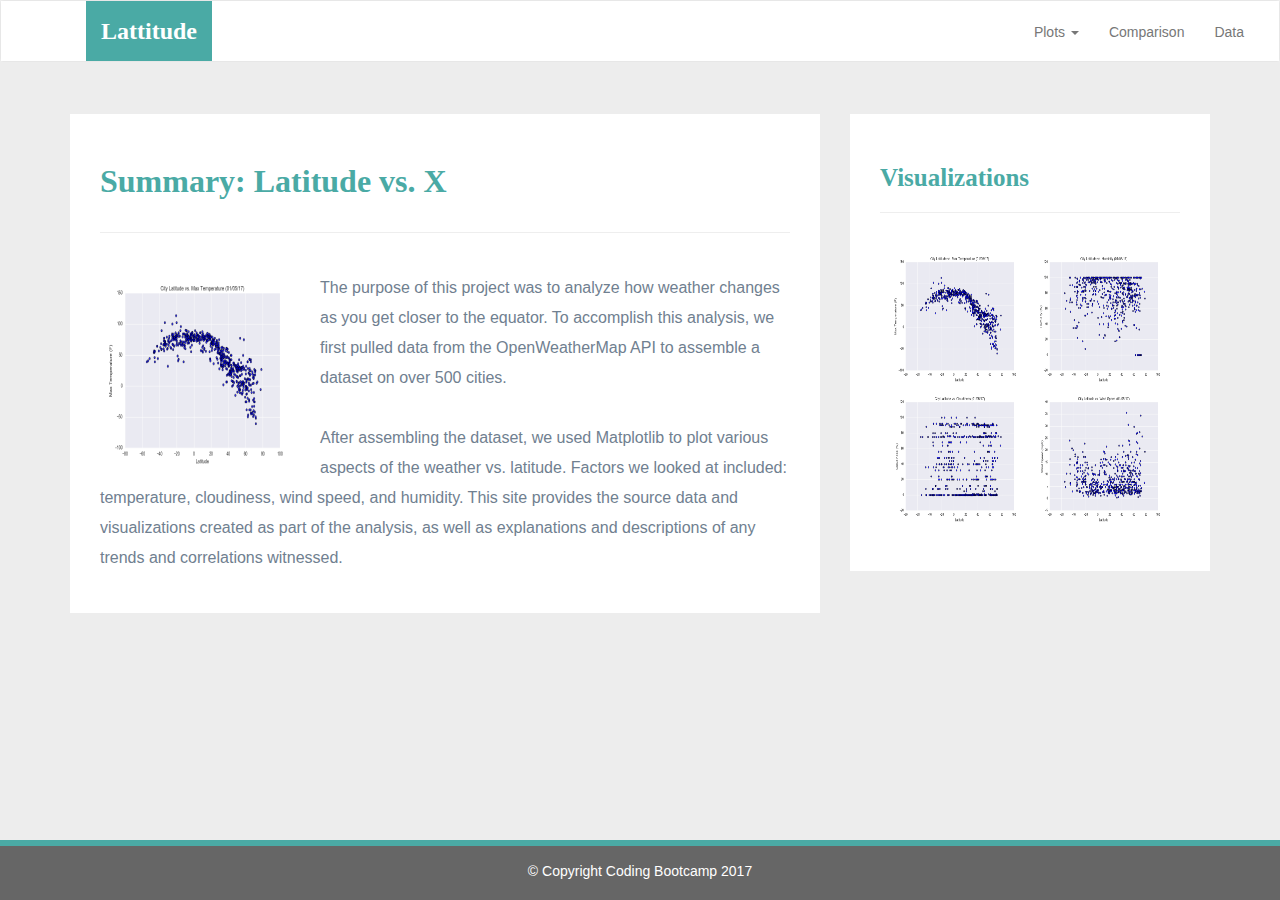
<file: 11-Web_part3/11-Web_part3/HW/Solutions/index.html>
<!DOCTYPE html>
<html lang="en-us">
  <head>

    <meta charset="UTF-8">
    <meta name="viewport" content="width=device-width, initial-scale=1.0">
    <meta http-equiv="X-UA-Compatible" content="ie=edge">

    <title>Bootstrap Visualization Dashboard</title>

    <!-- Boostrap Stylesheet -->
    <link rel="stylesheet" href="assets/css/bootstrap.min.css" media="screen">

    <!-- Our own CSS stylesheet -->
    <link rel="stylesheet" href="assets/css/styles.css" media="screen">

  </head>

  <body>
    <!-- Start of navbar -->
    <nav class="navbar navbar-default">
      <div class="container-fluid navbar-custom">

        <!-- Brand and toggle get grouped for better mobile display -->
        <div class="row">
          <div class="navbar-header">
            <button type="button" class="navbar-toggle collapsed" data-toggle="collapse" data-target="#bs-example-navbar-collapse-1" aria-expanded="false">
              <span class="sr-only">Toggle Navigation</span>
              <span class="icon-bar"></span>
              <span class="icon-bar"></span>
              <span class="icon-bar"></span>
            </button>
            <div class="col-xs-9 phone-nav">
              <a class="navbar-brand" href="#" id="logo">Lattitude</a>
            </div>
          </div>

          <!-- Collect the nav links, forms, and other content for toggling -->
          <div class="collapse navbar-collapse" id="bs-example-navbar-collapse-1">
            <ul class="nav navbar-nav navbar-right navbar-right-custom">
              <li class="dropdown">
                <a href="#" class="dropdown-toggle" data-toggle="dropdown" role="button" aria-haspopup="true" aria-expanded="false">Plots <span class="caret"></span></a>
                <ul class="dropdown-menu">
                 <li><a href="visualizations/temp.html">Max Temperature</a></li>
                  <li><a href="visualizations/humidity.html">Humidity</a></li>
                  <li><a href="visualizations/cloudiness.html">Cloudiness</a></li>
                  <li><a href="visualizations/wind.html">Wind Speed</a></li>
                </ul>
              </li>
              <li><a href="comparison.html">Comparison</a></li>
              <li><a href="data.html">Data</a></li>
            </ul>
          </div><!-- /.navbar-collapse -->
        </div>
      </div><!-- /.container-fluid -->
    </nav>
    <!-- End of navbar -->

    <!-- Start of container -->
    <div class="container">
      <section class="row">
        <div class="col-md-8">
          <article class="description-content">
            <h1 class="description-header">Summary: Latitude vs. X</h1>
            <hr class="description-hr"/>
            <img src="assets/images/Fig1.png" alt="" id="description-image"/>
            <p>The purpose of this project was to analyze how weather changes as you get closer to the equator. To accomplish this analysis, we first pulled data from the OpenWeatherMap API to assemble a dataset on over 500 cities.</p>
            <p>After assembling the dataset, we used Matplotlib to plot various aspects of the weather vs. latitude. Factors we looked at included: temperature, cloudiness, wind speed, and humidity. This site provides the source data and visualizations created as part of the analysis, as well as explanations and descriptions of any trends and correlations witnessed.</p>
          </article>
        </div>
        <div class="col-md-4">

          <!-- Start of Visualizations imageNav Area -->
          <section id="imageNav-area">
            <div class="imageNav-content">
              <h2 class="imageNav-header">Visualizations</h2>
              <hr />
              <div id="images">
                <a href="visualizations/temp.html"><img src="assets/images/Fig1.png" alt="Latitude vs. Max Temperature" class="imageNav-photo"></a>
                <a href="visualizations/humidity.html"><img src="assets/images/Fig2.png" alt="Latitude vs. Humidity" class="imageNav-photo"></a>
                <a href="visualizations/cloudiness.html"><img src="assets/images/Fig3.png" alt="Latitude vs. Cloudiness" class="imageNav-photo"></a>
                <a href="visualizations/wind.html"><img src="assets/images/Fig4.png" alt="Latitude vs. Wind Speed" class="imageNav-photo"></a>
              </div>
            </div>
          </section>
          <!-- End of the Visualizations imageNav Area -->

        </div>
      </section>
    </div>
    <!-- End of container -->

    <!-- Start of footer -->
    <footer class="footer navbar-fixed-bottom">
      <div class="two-toned-footer-color"></div>
      <p class="text-muted text-muted-footer text-center">
        &copy; Copyright Coding Bootcamp 2017
      </p>
    </footer>
    <!-- End of footer -->

    <!-- jQuery CDN -->
    <script type="text/javascript" src="https://code.jquery.com/jquery-2.1.4.min.js"></script>

    <!-- Bootstrap CDN -->
    <script src="https://maxcdn.bootstrapcdn.com/bootstrap/3.3.6/js/bootstrap.min.js"></script>
  </body>

</html>
</file>
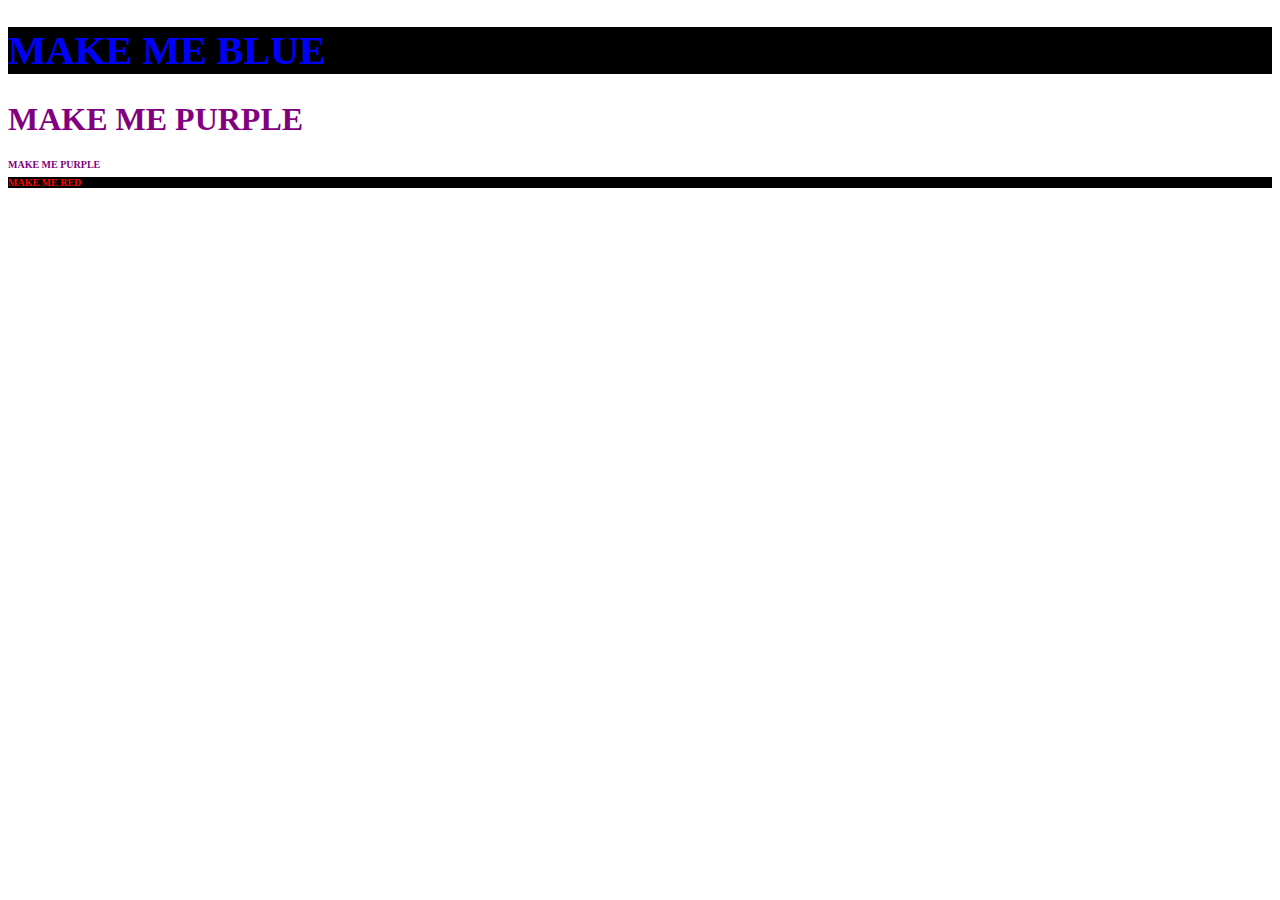
<file: 11-Web_part0/11-Web_part0/2/Activities/06-Stu_TargetedCSS/Solved/index.html>
<!DOCTYPE html>
<html lang="en-us">
<head>
  <meta charset="UTF-8">
	<title>Targeted CSS</title>
	<link rel="stylesheet" type="text/css" href="style.css">
</head>
<body>

<h1 id="big-font" class="back-black">MAKE ME BLUE</h1>

<h1 id="bold-font" class="purple">MAKE ME PURPLE</h1>
<h1 class="purple small-font">MAKE ME PURPLE</h1>

<h1 id="red" class="back-black small-font">MAKE ME RED</h1>

</body>
</html>
</file>
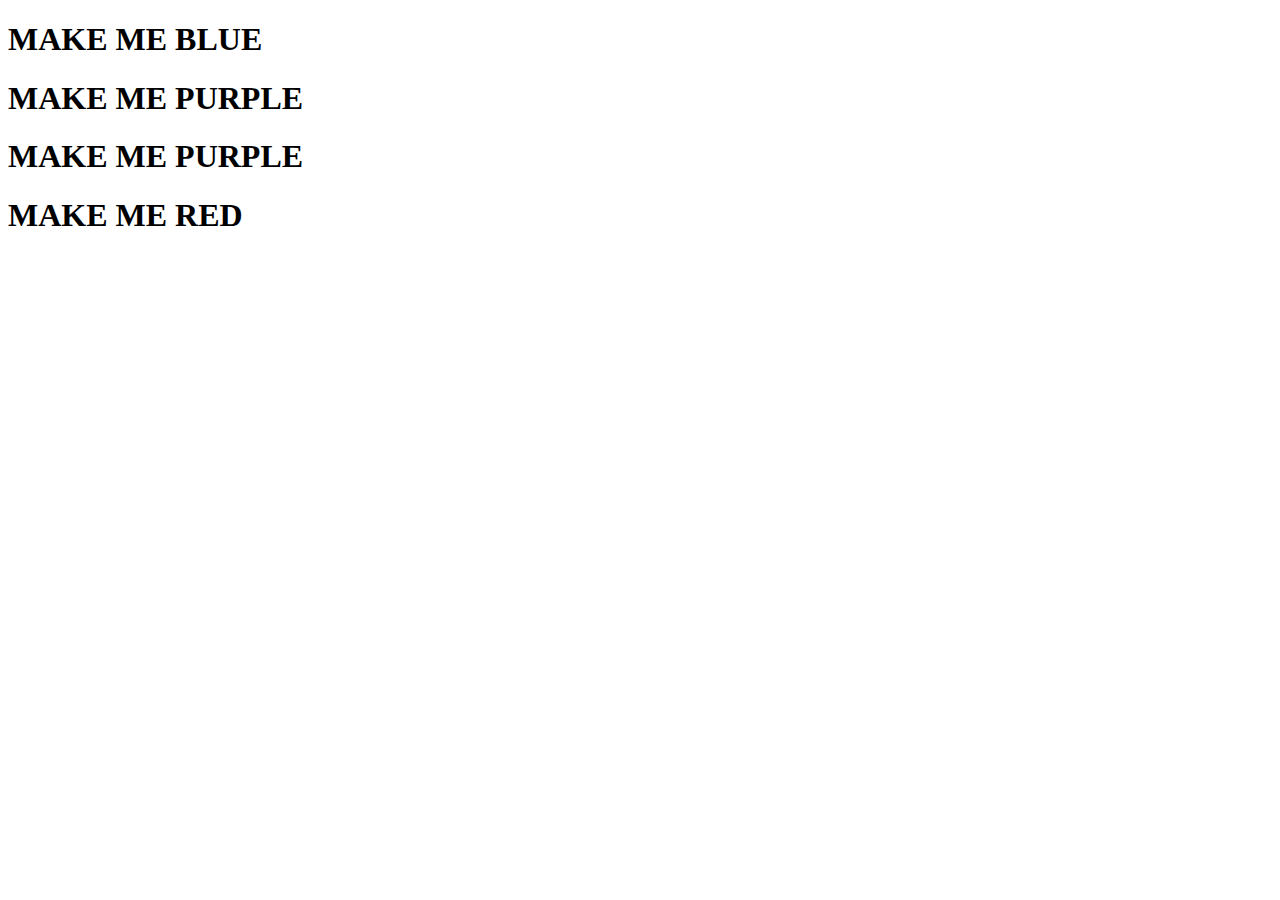
<file: 11-Web_part0/11-Web_part0/2/Activities/06-Stu_TargetedCSS/Unsolved/index.html>
<!DOCTYPE html>
<html lang="en-us">
<head>
  <meta charset="UTF-8">
  <title>Targeted CSS</title>
</head>
<body>

<h1>MAKE ME BLUE</h1>

<h1>MAKE ME PURPLE</h1>
<h1>MAKE ME PURPLE</h1>

<h1>MAKE ME RED</h1>

</body>
</html>
</file>
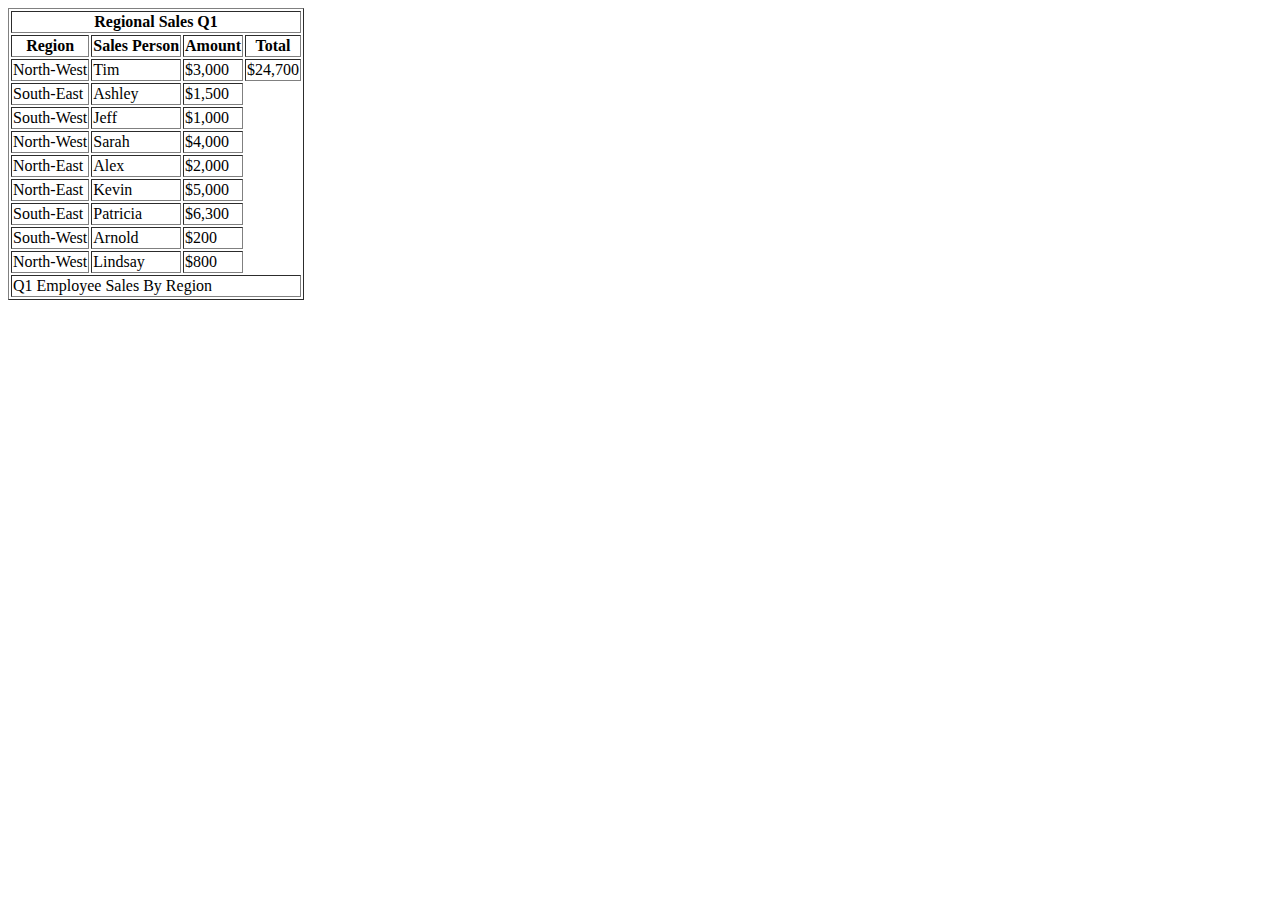
<file: 11-Web_part1/11-Web_part1/1/Activities/06-Stu_WorkingWithTables/Solved/index.html>
<!DOCTYPE html>
<html lang="en">

<head>
  <meta charset="UTF-8">
  <title>Regional Sales Q1</title>
</head>

<body>
  <table border="1">
    
    <thead>
      <tr>
        <th colspan="4">Regional Sales Q1</th>
      </tr>
      <tr>
        <th>Region</th>
        <th>Sales Person</th>
        <th>Amount</th>
        <th>Total</th>
      </tr>
    </thead>
    <tbody>
      <tr>
        <td>North-West</td>
        <td>Tim</td>
        <td>$3,000</td>
        <td>$24,700</td>
      </tr>
      <tr>
        <td>South-East</td>
        <td>Ashley</td>
        <td>$1,500</td>
      </tr>
      <tr>
        <td>South-West</td>
        <td>Jeff</td>
        <td>$1,000</td>
      </tr>
      <tr>
        <td>North-West</td>
        <td>Sarah</td>
        <td>$4,000</td>
      </tr>
      <tr>
        <td>North-East</td>
        <td>Alex</td>
        <td>$2,000</td>
      </tr>
      <tr>
        <td>North-East</td>
        <td>Kevin</td>
        <td>$5,000</td>
      </tr>
      <tr>
        <td>South-East</td>
        <td>Patricia</td>
        <td>$6,300</td>
      </tr>
      <tr>
        <td>South-West</td>
        <td>Arnold</td>
        <td>$200</td>
      </tr>
      <tr>
        <td>North-West</td>
        <td>Lindsay</td>
        <td>$800</td>
      </tr>
    </tbody>
    <tfoot>
      <tr>
        <td colspan="4">Q1 Employee Sales By Region</td>
      </tr>
    </tfoot>
  </table>
</body>

</html>
</file>
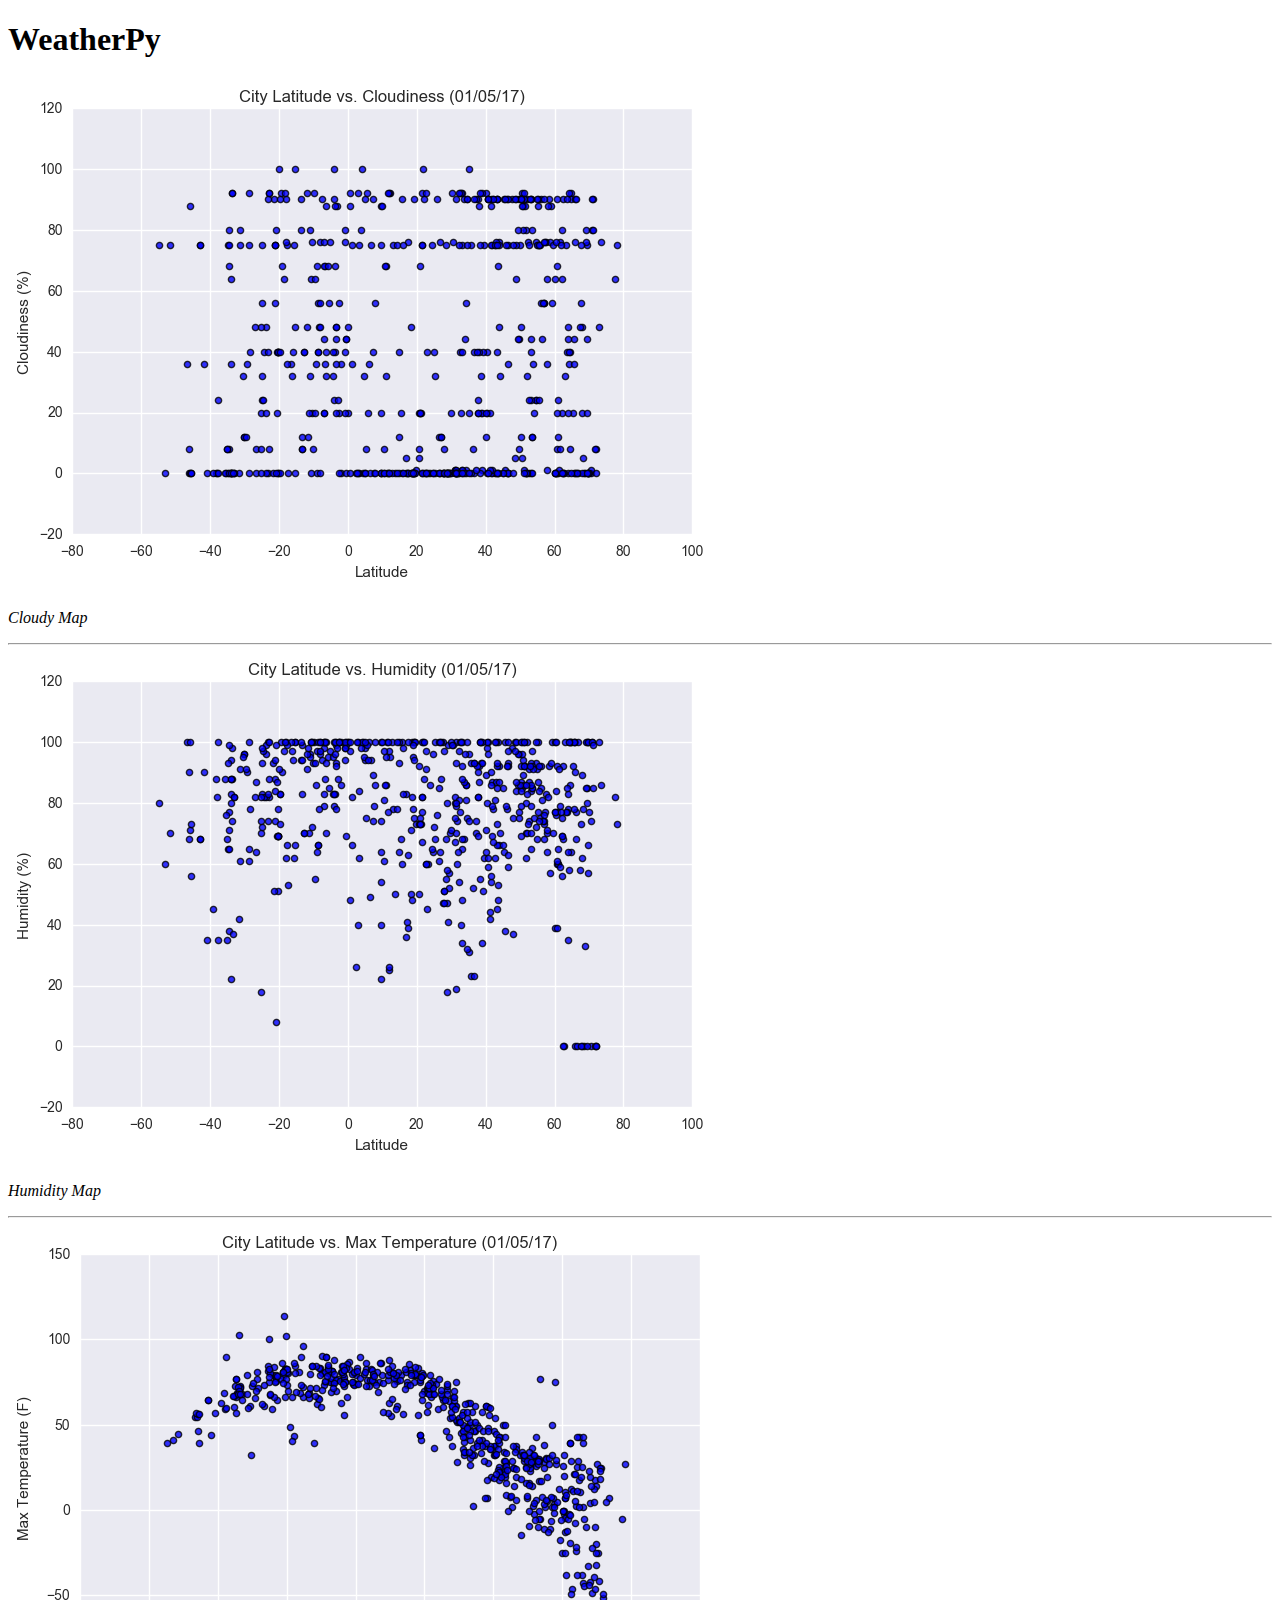
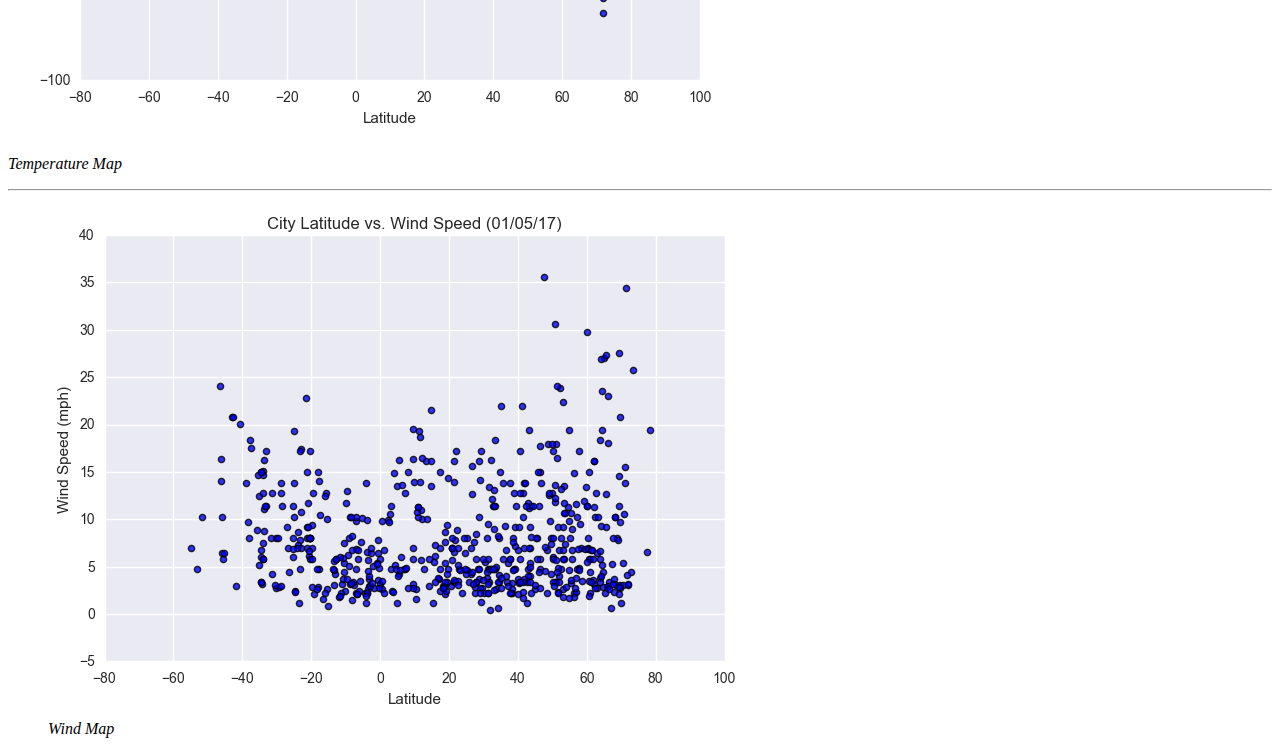
<file: 11-Web_part1/11-Web_part1/1/Activities/07-Stu_ImageAndLinks/Solved/index.html>
<!DOCTYPE html>
<html lang="en">

<head>
  <meta charset="UTF-8">
  <title>WeatherPy</title>
</head>

<body>
  <section>
    <h1>WeatherPy</h1>
    <article>
    <a target="_blank" href="assets/images/cloudymap.png">
      <img src="assets/images/cloudymap.png" alt="Cloudy Map">
    </a>
    <p><em>Cloudy Map</em></p>
    </article>
    <hr>
    <article>
    <a target="_blank" href="assets/images/humiditymap.png">
    <img src="assets/images/humiditymap.png" alt="Humidity Map">
    </a>
    <p><em>Humidity Map</em></p>
    </article>
    <hr>
    <article>
      <a href="assets/images/temperaturemap.png">
      <img target="_blank" src="assets/images/temperaturemap.png" alt="Tempurature Map">
      </a>
      <p><em>Temperature Map</em></p>
    </article>
    <hr>
    <!-- an example using figure/ficaption -->
    <figure>
      <a target="_blank" href="assets/images/windmap.png">
      <img src="assets/images/windmap.png" alt="Wind Map">
      </a>
      <figcaption><em>Wind Map</em></figcaption>
    </figure>
  </section>
</body>

</html>
</file>
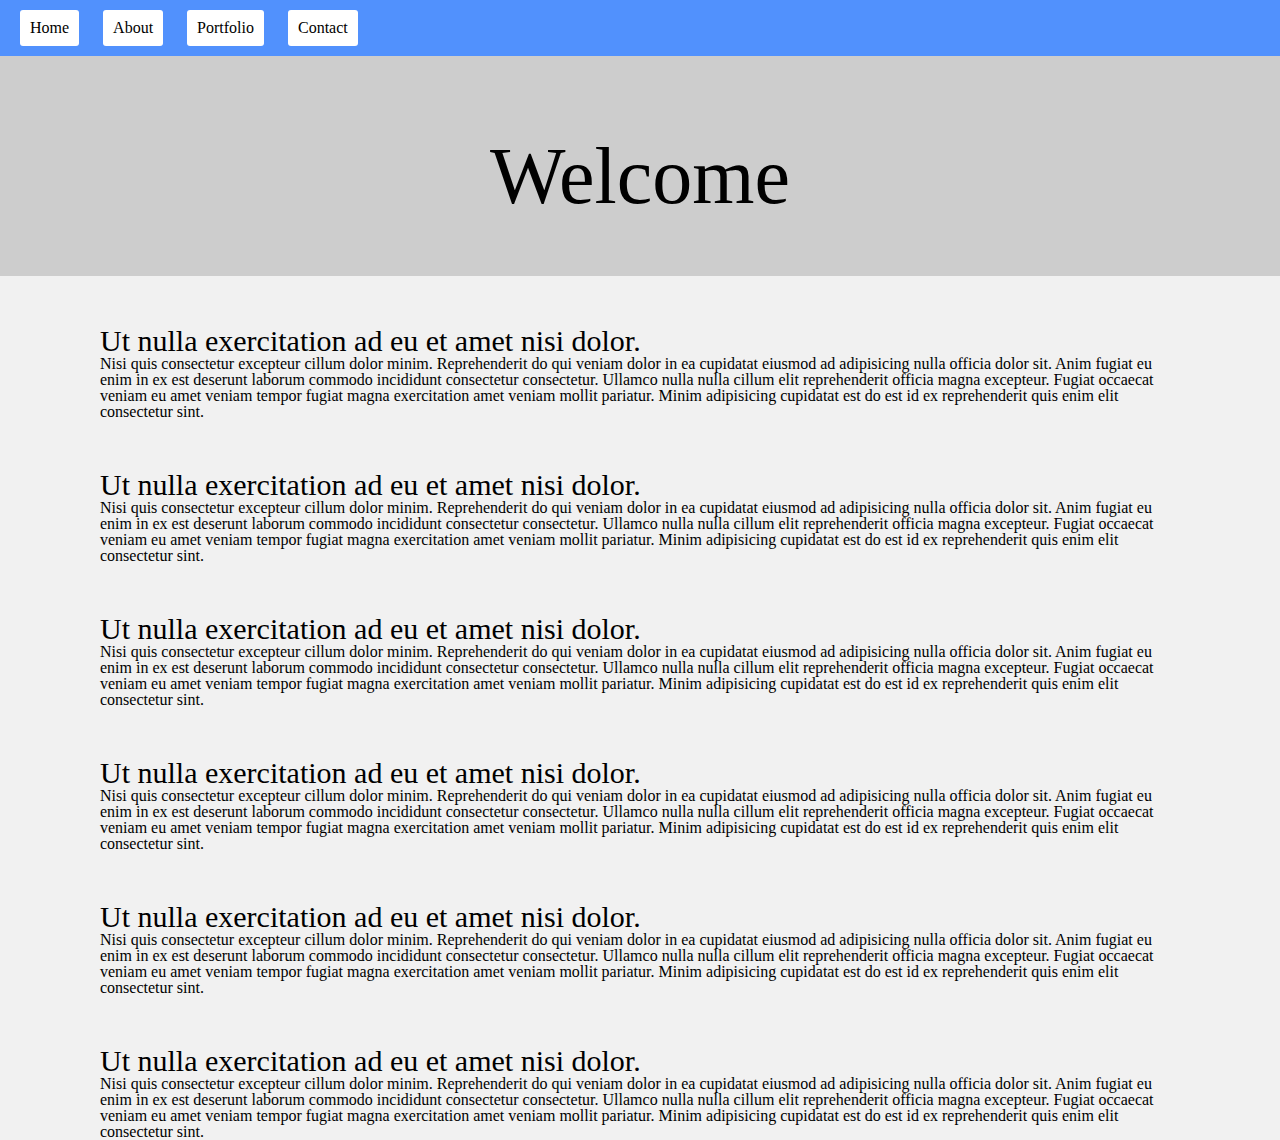
<file: 11-Web_part2/11-Web_part2/3/Activities/01-Stu_ReviewActivity/Solved/index.html>
<!DOCTYPE html>
<html lang="en">

<head>
  <meta charset="UTF-8">
  <title>CSS Review</title>
  <link rel="stylesheet" href="reset.css">
  <link rel="stylesheet" href="styles.css">
</head>

<body>

  <div class="container">
    <nav class="navbar">
      <ul>
        <li>
          <a href="#">Home</a>
        </li>
        <li>
          <a href="#">About</a>
        </li>
        <li>
          <a href="#">Portfolio</a>
        </li>
        <li>
          <a href="#">Contact</a>
        </li>
      </ul>
    </nav>
    <header class="header">
      <h1>Welcome</h1>
    </header>
    <main>
      <section class="posts">
        <article class="post">
          <h3>Ut nulla exercitation ad eu et amet nisi dolor.</h3>
          <p>Nisi quis consectetur excepteur cillum dolor minim. Reprehenderit do qui veniam dolor in ea cupidatat eiusmod ad adipisicing nulla officia dolor sit. Anim fugiat eu enim in ex est deserunt laborum commodo incididunt consectetur consectetur.
            Ullamco nulla nulla cillum elit reprehenderit officia magna excepteur. Fugiat occaecat veniam eu amet veniam tempor fugiat magna exercitation amet veniam mollit pariatur. Minim adipisicing cupidatat est do est id ex reprehenderit quis enim
            elit consectetur sint.
          </p>
        </article>
        <article class="post">
          <h3>Ut nulla exercitation ad eu et amet nisi dolor.</h3>
          <p>Nisi quis consectetur excepteur cillum dolor minim. Reprehenderit do qui veniam dolor in ea cupidatat eiusmod ad adipisicing nulla officia dolor sit. Anim fugiat eu enim in ex est deserunt laborum commodo incididunt consectetur consectetur.
            Ullamco nulla nulla cillum elit reprehenderit officia magna excepteur. Fugiat occaecat veniam eu amet veniam tempor fugiat magna exercitation amet veniam mollit pariatur. Minim adipisicing cupidatat est do est id ex reprehenderit quis enim
            elit consectetur sint.
          </p>
        </article>
        <article class="post">
          <h3>Ut nulla exercitation ad eu et amet nisi dolor.</h3>
          <p>Nisi quis consectetur excepteur cillum dolor minim. Reprehenderit do qui veniam dolor in ea cupidatat eiusmod ad adipisicing nulla officia dolor sit. Anim fugiat eu enim in ex est deserunt laborum commodo incididunt consectetur consectetur.
            Ullamco nulla nulla cillum elit reprehenderit officia magna excepteur. Fugiat occaecat veniam eu amet veniam tempor fugiat magna exercitation amet veniam mollit pariatur. Minim adipisicing cupidatat est do est id ex reprehenderit quis enim
            elit consectetur sint.
          </p>
        </article>
        <article class="post">
          <h3>Ut nulla exercitation ad eu et amet nisi dolor.</h3>
          <p>Nisi quis consectetur excepteur cillum dolor minim. Reprehenderit do qui veniam dolor in ea cupidatat eiusmod ad adipisicing nulla officia dolor sit. Anim fugiat eu enim in ex est deserunt laborum commodo incididunt consectetur consectetur.
            Ullamco nulla nulla cillum elit reprehenderit officia magna excepteur. Fugiat occaecat veniam eu amet veniam tempor fugiat magna exercitation amet veniam mollit pariatur. Minim adipisicing cupidatat est do est id ex reprehenderit quis enim
            elit consectetur sint.
          </p>
        </article>
        <article class="post">
          <h3>Ut nulla exercitation ad eu et amet nisi dolor.</h3>
          <p>Nisi quis consectetur excepteur cillum dolor minim. Reprehenderit do qui veniam dolor in ea cupidatat eiusmod ad adipisicing nulla officia dolor sit. Anim fugiat eu enim in ex est deserunt laborum commodo incididunt consectetur consectetur.
            Ullamco nulla nulla cillum elit reprehenderit officia magna excepteur. Fugiat occaecat veniam eu amet veniam tempor fugiat magna exercitation amet veniam mollit pariatur. Minim adipisicing cupidatat est do est id ex reprehenderit quis enim
            elit consectetur sint.
          </p>
        </article>
        <article class="post">
          <h3>Ut nulla exercitation ad eu et amet nisi dolor.</h3>
          <p>Nisi quis consectetur excepteur cillum dolor minim. Reprehenderit do qui veniam dolor in ea cupidatat eiusmod ad adipisicing nulla officia dolor sit. Anim fugiat eu enim in ex est deserunt laborum commodo incididunt consectetur consectetur.
            Ullamco nulla nulla cillum elit reprehenderit officia magna excepteur. Fugiat occaecat veniam eu amet veniam tempor fugiat magna exercitation amet veniam mollit pariatur. Minim adipisicing cupidatat est do est id ex reprehenderit quis enim
            elit consectetur sint.
          </p>
        </article>
      </section>
    </main>
    
  </div>
  
</body>

</html>
</file>
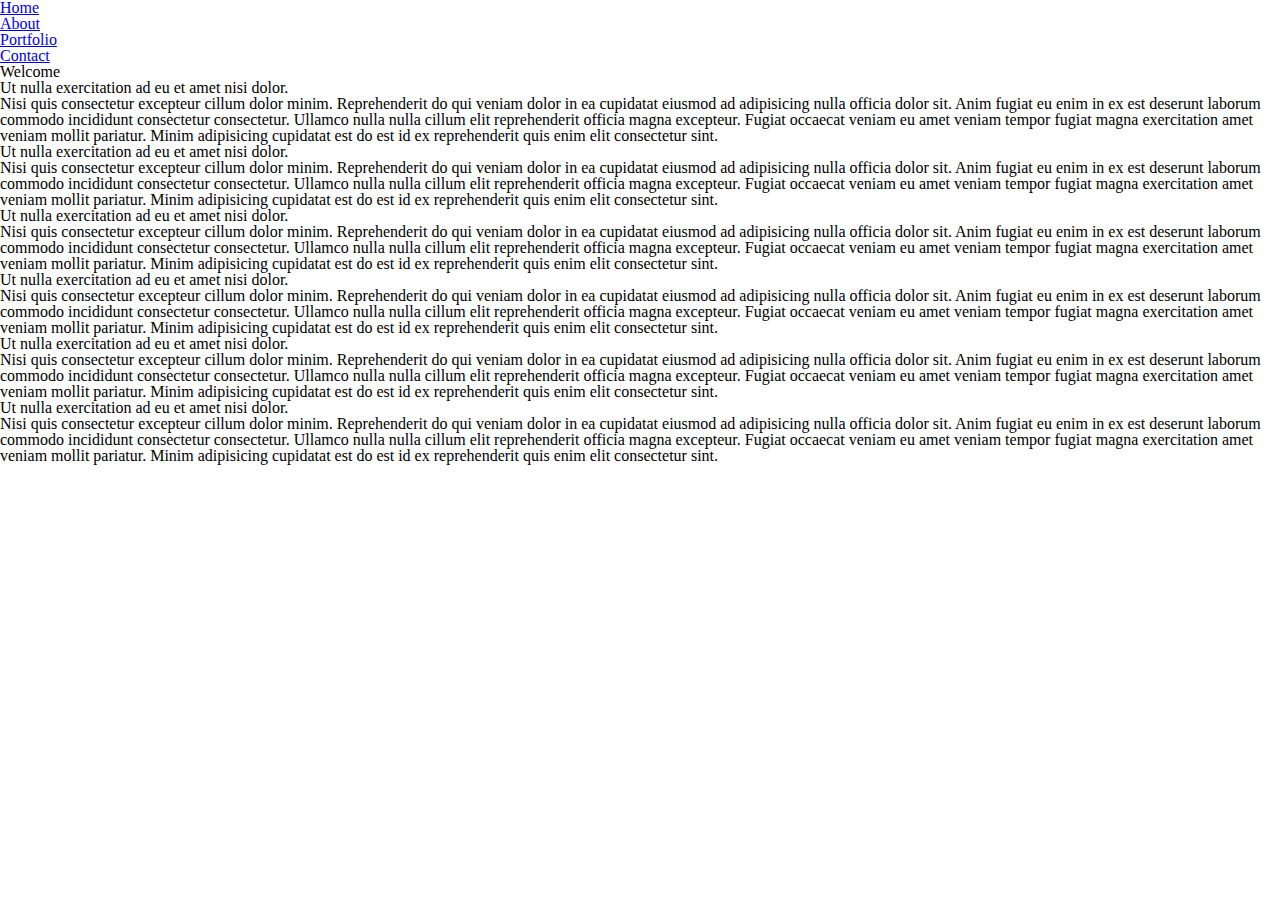
<file: 11-Web_part2/11-Web_part2/3/Activities/01-Stu_ReviewActivity/Unsolved/index.html>
<!DOCTYPE html>
<html lang="en">

<head>
  <meta charset="UTF-8">
  <title>CSS Review</title>
  <link rel="stylesheet" href="reset.css">
  <link rel="stylesheet" href="styles.css">
</head>

<body>

  <div class="container">
    <nav class="navbar">
      <ul>
        <li>
          <a href="#">Home</a>
        </li>
        <li>
          <a href="#">About</a>
        </li>
        <li>
          <a href="#">Portfolio</a>
        </li>
        <li>
          <a href="#">Contact</a>
        </li>
      </ul>
    </nav>
    <header class="header">
      <h1>Welcome</h1>
    </header>
    <main>
      <section class="posts">
        <article class="post">
          <h3>Ut nulla exercitation ad eu et amet nisi dolor.</h3>
          <p>Nisi quis consectetur excepteur cillum dolor minim. Reprehenderit do qui veniam dolor in ea cupidatat eiusmod ad adipisicing nulla officia dolor sit. Anim fugiat eu enim in ex est deserunt laborum commodo incididunt consectetur consectetur.
            Ullamco nulla nulla cillum elit reprehenderit officia magna excepteur. Fugiat occaecat veniam eu amet veniam tempor fugiat magna exercitation amet veniam mollit pariatur. Minim adipisicing cupidatat est do est id ex reprehenderit quis enim
            elit consectetur sint.
          </p>
        </article>
        <article class="post">
          <h3>Ut nulla exercitation ad eu et amet nisi dolor.</h3>
          <p>Nisi quis consectetur excepteur cillum dolor minim. Reprehenderit do qui veniam dolor in ea cupidatat eiusmod ad adipisicing nulla officia dolor sit. Anim fugiat eu enim in ex est deserunt laborum commodo incididunt consectetur consectetur.
            Ullamco nulla nulla cillum elit reprehenderit officia magna excepteur. Fugiat occaecat veniam eu amet veniam tempor fugiat magna exercitation amet veniam mollit pariatur. Minim adipisicing cupidatat est do est id ex reprehenderit quis enim
            elit consectetur sint.
          </p>
        </article>
        <article class="post">
          <h3>Ut nulla exercitation ad eu et amet nisi dolor.</h3>
          <p>Nisi quis consectetur excepteur cillum dolor minim. Reprehenderit do qui veniam dolor in ea cupidatat eiusmod ad adipisicing nulla officia dolor sit. Anim fugiat eu enim in ex est deserunt laborum commodo incididunt consectetur consectetur.
            Ullamco nulla nulla cillum elit reprehenderit officia magna excepteur. Fugiat occaecat veniam eu amet veniam tempor fugiat magna exercitation amet veniam mollit pariatur. Minim adipisicing cupidatat est do est id ex reprehenderit quis enim
            elit consectetur sint.
          </p>
        </article>
        <article class="post">
          <h3>Ut nulla exercitation ad eu et amet nisi dolor.</h3>
          <p>Nisi quis consectetur excepteur cillum dolor minim. Reprehenderit do qui veniam dolor in ea cupidatat eiusmod ad adipisicing nulla officia dolor sit. Anim fugiat eu enim in ex est deserunt laborum commodo incididunt consectetur consectetur.
            Ullamco nulla nulla cillum elit reprehenderit officia magna excepteur. Fugiat occaecat veniam eu amet veniam tempor fugiat magna exercitation amet veniam mollit pariatur. Minim adipisicing cupidatat est do est id ex reprehenderit quis enim
            elit consectetur sint.
          </p>
        </article>
        <article class="post">
          <h3>Ut nulla exercitation ad eu et amet nisi dolor.</h3>
          <p>Nisi quis consectetur excepteur cillum dolor minim. Reprehenderit do qui veniam dolor in ea cupidatat eiusmod ad adipisicing nulla officia dolor sit. Anim fugiat eu enim in ex est deserunt laborum commodo incididunt consectetur consectetur.
            Ullamco nulla nulla cillum elit reprehenderit officia magna excepteur. Fugiat occaecat veniam eu amet veniam tempor fugiat magna exercitation amet veniam mollit pariatur. Minim adipisicing cupidatat est do est id ex reprehenderit quis enim
            elit consectetur sint.
          </p>
        </article>
        <article class="post">
          <h3>Ut nulla exercitation ad eu et amet nisi dolor.</h3>
          <p>Nisi quis consectetur excepteur cillum dolor minim. Reprehenderit do qui veniam dolor in ea cupidatat eiusmod ad adipisicing nulla officia dolor sit. Anim fugiat eu enim in ex est deserunt laborum commodo incididunt consectetur consectetur.
            Ullamco nulla nulla cillum elit reprehenderit officia magna excepteur. Fugiat occaecat veniam eu amet veniam tempor fugiat magna exercitation amet veniam mollit pariatur. Minim adipisicing cupidatat est do est id ex reprehenderit quis enim
            elit consectetur sint.
          </p>
        </article>
      </section>
    </main>
  </div>
  
</body>

</html>
</file>
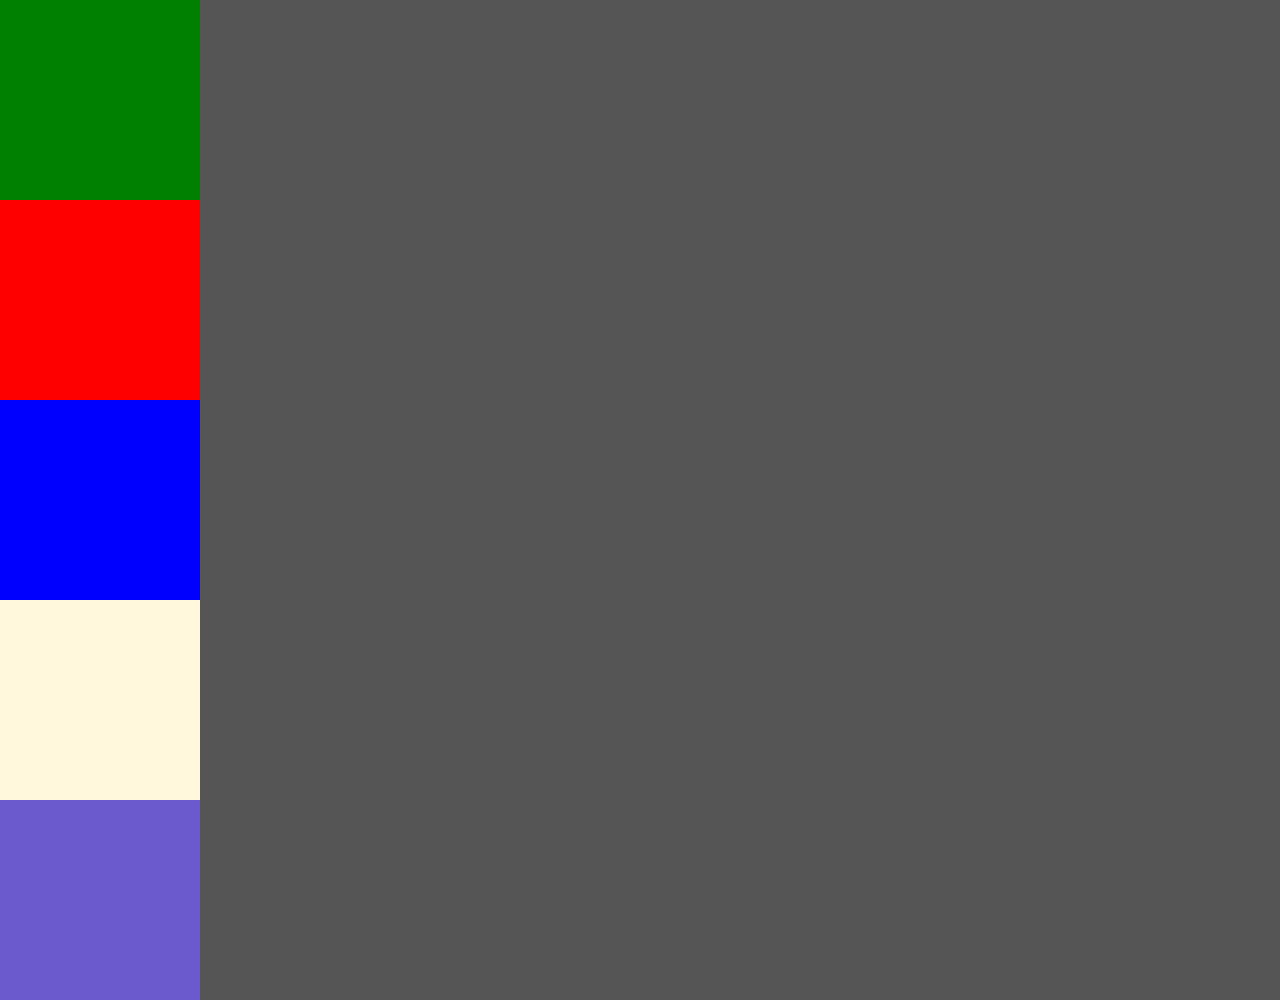
<file: 11-Web_part2/11-Web_part2/3/Activities/03-Ins_MediaQueries/Solved/index.html>
<!DOCTYPE html>
<html lang="en">
<head>
  <meta charset="UTF-8">
  <title>Media Query Example</title>
  <link rel="stylesheet" href="reset.css">
  <link rel="stylesheet" href="styles.css">
</head>
<body>

<!--Giving each div a different class in order to apply styles to them-->
  <div class="box box-1"></div>
  <div class="box box-2"></div>
  <div class="box box-3"></div>
  <div class="box box-4"></div>
  <div class="box box-5"></div>

</body>
</html>
</file>
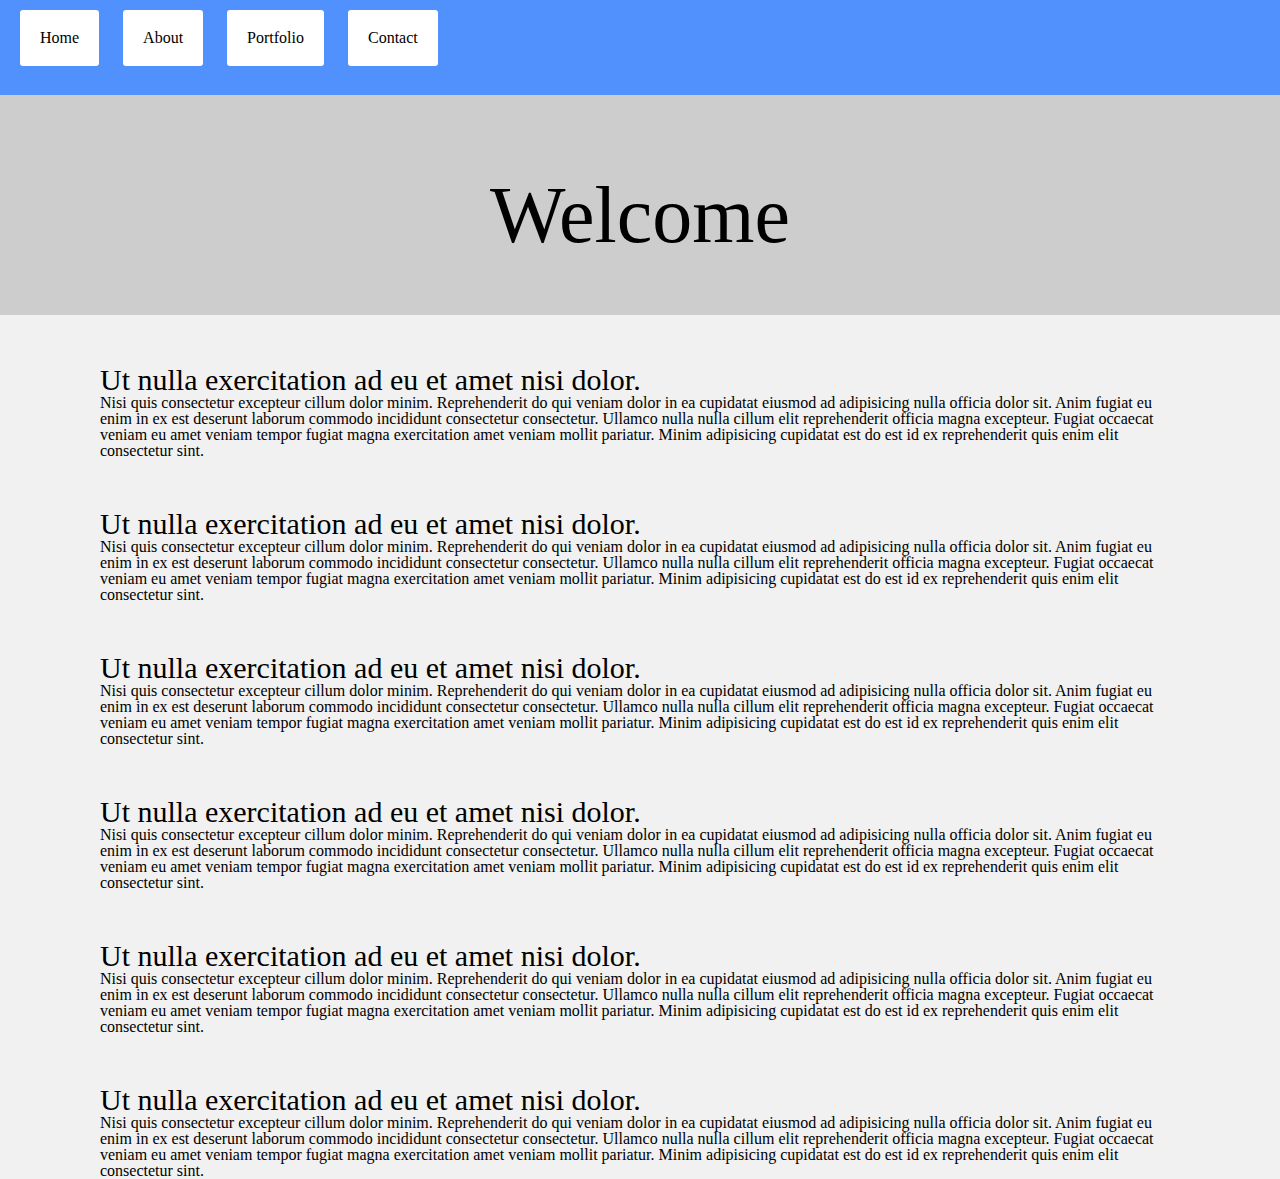
<file: 11-Web_part2/11-Web_part2/3/Activities/04-Stu_MediaQueries/Solved/index.html>
<!DOCTYPE html>
<html lang="en">

<head>
  <meta charset="UTF-8">
  <title>CSS Review</title>
  <link rel="stylesheet" href="reset.css">
  <link rel="stylesheet" href="styles.css">
</head>

<body>

  <div class="container">
    <nav class="navbar">
      <ul>
        <li>
          <a href="#">Home</a>
        </li>
        <li>
          <a href="#">About</a>
        </li>
        <li>
          <a href="#">Portfolio</a>
        </li>
        <li>
          <a href="#">Contact</a>
        </li>
      </ul>
      <select id="nav-select">
        <option value="home">Home</option>
        <option value="about">About</option>
        <option value="portfolio">Portfolio</option>
        <option value="contact">Contact</option>
      </select>
      <div class="clearfix"></div>
    </nav>
    <header class="header">
      <h1>Welcome</h1>
    </header>
    <main>
      <section class="posts">
        <article class="post">
          <h3>Ut nulla exercitation ad eu et amet nisi dolor.</h3>
          <p>Nisi quis consectetur excepteur cillum dolor minim. Reprehenderit do qui veniam dolor in ea cupidatat eiusmod ad adipisicing nulla officia dolor sit. Anim fugiat eu enim in ex est deserunt laborum commodo incididunt consectetur consectetur.
            Ullamco nulla nulla cillum elit reprehenderit officia magna excepteur. Fugiat occaecat veniam eu amet veniam tempor fugiat magna exercitation amet veniam mollit pariatur. Minim adipisicing cupidatat est do est id ex reprehenderit quis enim
            elit consectetur sint.
          </p>
        </article>
        <article class="post">
          <h3>Ut nulla exercitation ad eu et amet nisi dolor.</h3>
          <p>Nisi quis consectetur excepteur cillum dolor minim. Reprehenderit do qui veniam dolor in ea cupidatat eiusmod ad adipisicing nulla officia dolor sit. Anim fugiat eu enim in ex est deserunt laborum commodo incididunt consectetur consectetur.
            Ullamco nulla nulla cillum elit reprehenderit officia magna excepteur. Fugiat occaecat veniam eu amet veniam tempor fugiat magna exercitation amet veniam mollit pariatur. Minim adipisicing cupidatat est do est id ex reprehenderit quis enim
            elit consectetur sint.
          </p>
        </article>
        <article class="post">
          <h3>Ut nulla exercitation ad eu et amet nisi dolor.</h3>
          <p>Nisi quis consectetur excepteur cillum dolor minim. Reprehenderit do qui veniam dolor in ea cupidatat eiusmod ad adipisicing nulla officia dolor sit. Anim fugiat eu enim in ex est deserunt laborum commodo incididunt consectetur consectetur.
            Ullamco nulla nulla cillum elit reprehenderit officia magna excepteur. Fugiat occaecat veniam eu amet veniam tempor fugiat magna exercitation amet veniam mollit pariatur. Minim adipisicing cupidatat est do est id ex reprehenderit quis enim
            elit consectetur sint.
          </p>
        </article>
        <article class="post">
          <h3>Ut nulla exercitation ad eu et amet nisi dolor.</h3>
          <p>Nisi quis consectetur excepteur cillum dolor minim. Reprehenderit do qui veniam dolor in ea cupidatat eiusmod ad adipisicing nulla officia dolor sit. Anim fugiat eu enim in ex est deserunt laborum commodo incididunt consectetur consectetur.
            Ullamco nulla nulla cillum elit reprehenderit officia magna excepteur. Fugiat occaecat veniam eu amet veniam tempor fugiat magna exercitation amet veniam mollit pariatur. Minim adipisicing cupidatat est do est id ex reprehenderit quis enim
            elit consectetur sint.
          </p>
        </article>
        <article class="post">
          <h3>Ut nulla exercitation ad eu et amet nisi dolor.</h3>
          <p>Nisi quis consectetur excepteur cillum dolor minim. Reprehenderit do qui veniam dolor in ea cupidatat eiusmod ad adipisicing nulla officia dolor sit. Anim fugiat eu enim in ex est deserunt laborum commodo incididunt consectetur consectetur.
            Ullamco nulla nulla cillum elit reprehenderit officia magna excepteur. Fugiat occaecat veniam eu amet veniam tempor fugiat magna exercitation amet veniam mollit pariatur. Minim adipisicing cupidatat est do est id ex reprehenderit quis enim
            elit consectetur sint.
          </p>
        </article>
        <article class="post">
          <h3>Ut nulla exercitation ad eu et amet nisi dolor.</h3>
          <p>Nisi quis consectetur excepteur cillum dolor minim. Reprehenderit do qui veniam dolor in ea cupidatat eiusmod ad adipisicing nulla officia dolor sit. Anim fugiat eu enim in ex est deserunt laborum commodo incididunt consectetur consectetur.
            Ullamco nulla nulla cillum elit reprehenderit officia magna excepteur. Fugiat occaecat veniam eu amet veniam tempor fugiat magna exercitation amet veniam mollit pariatur. Minim adipisicing cupidatat est do est id ex reprehenderit quis enim
            elit consectetur sint.
          </p>
        </article>
      </section>
    </main>
  </div>

</body>

</html>
</file>
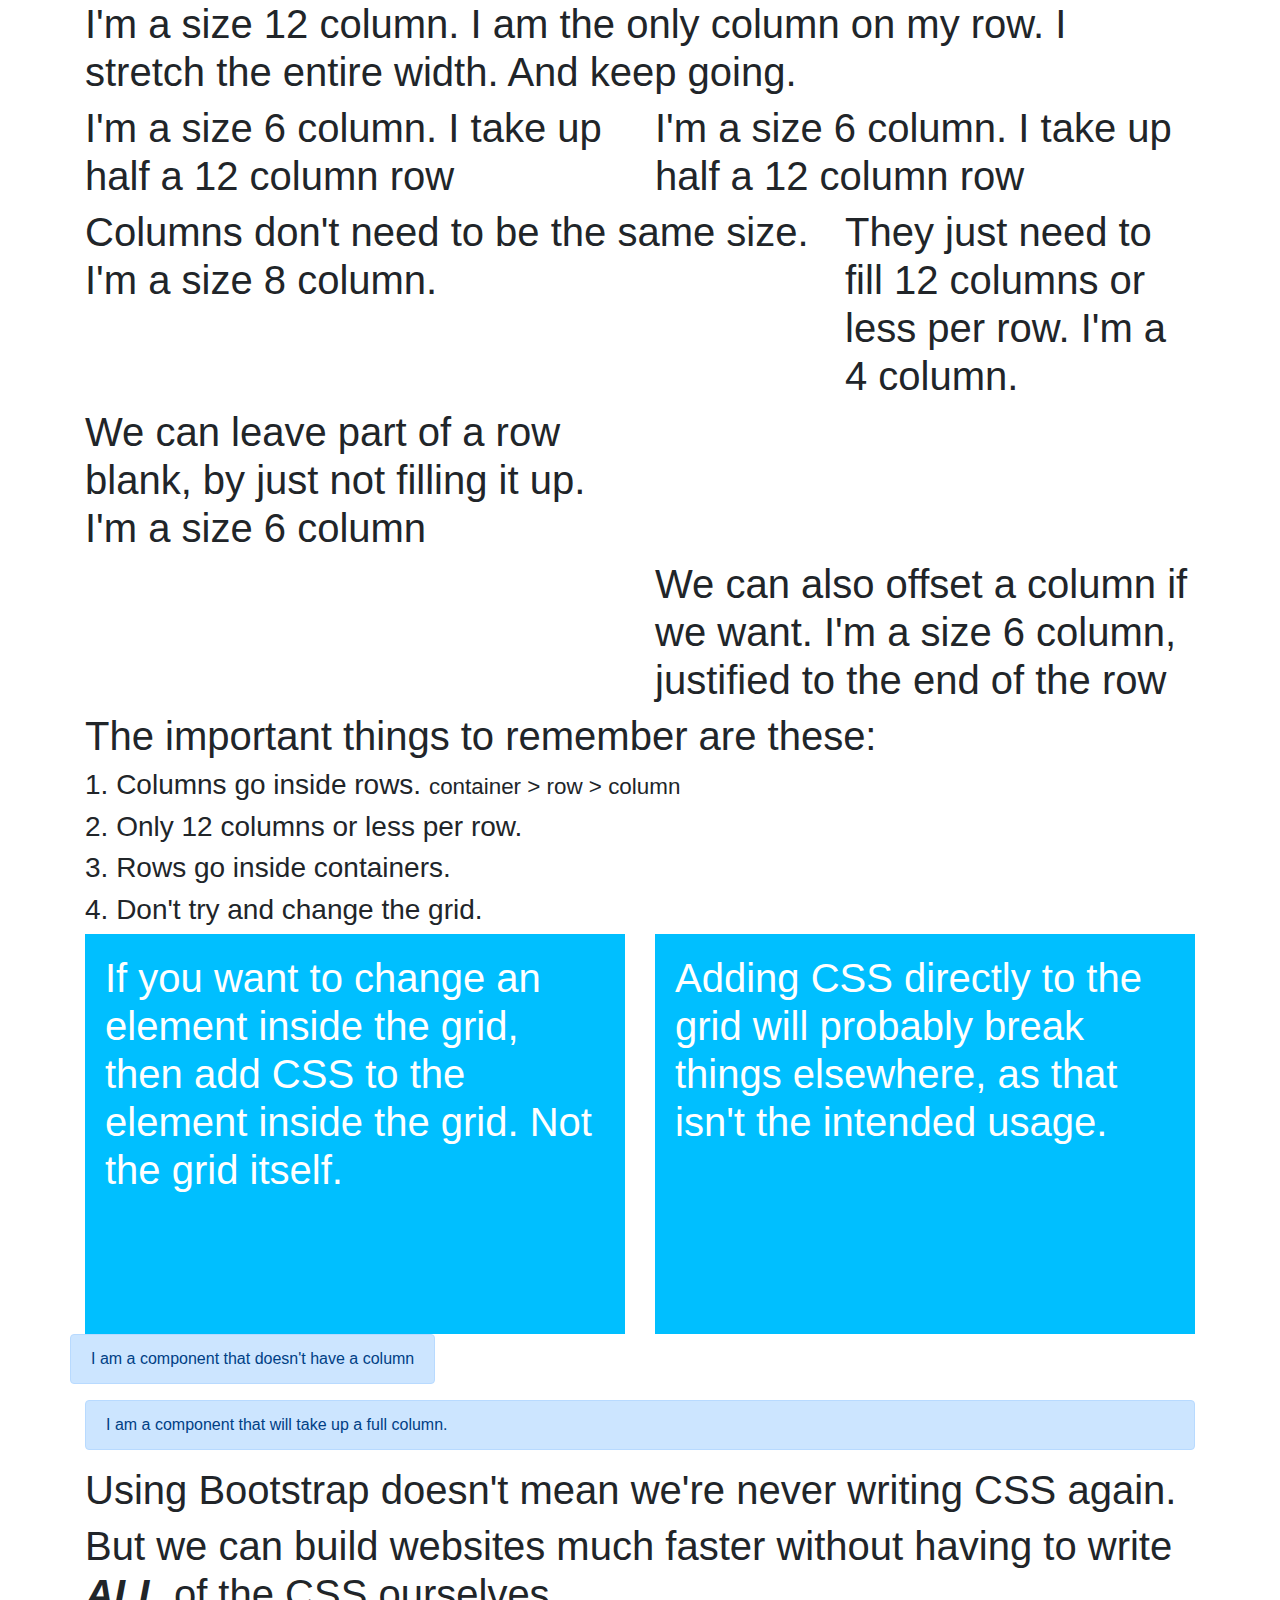
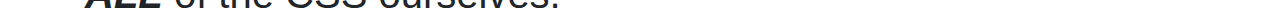
<file: 11-Web_part2/11-Web_part2/3/Activities/05-Ins_BootstrapDemo/Solved/index.html>
<!DOCTYPE html>
<html lang="en-us">

<head>

  <meta charset="UTF-8">
  <title>Bootstrap Demo</title>

  <!-- Bring in our bootstrap stylesheet -->
  <link rel="stylesheet" href="https://stackpath.bootstrapcdn.com/bootstrap/4.3.1/css/bootstrap.min.css" integrity="sha384-ggOyR0iXCbMQv3Xipma34MD+dH/1fQ784/j6cY/iJTQUOhcWr7x9JvoRxT2MZw1T" crossorigin="anonymous">  <link rel="stylesheet" href="style.css">

  <link rel="stylesheet" href="style.css">
</head>

<body>

  <!-- Our rows function in containers (grid created). -->
  <div class="container">

    <!-- Our columns function in rows. -->
    <div class="row">

      <!-- Columns have 12 areas of width to work with. -->

      <!-- One third of screen (4/12) -->
      <div class="col-md-4">
        <!-- This is column 1 of 3 -->
      </div>

      <!-- One third of screen (4/12) -->
      <div class="col-md-4">
        <!-- This is column 2 of 3 -->
      </div>

      <!-- One third of screen (4/12) -->
      <div class="col-md-4">

        <!-- This is column 3 of 3 -->
      </div>

      <!-- Columns float left, so all adjacent rows will appear next to each other (as long as not all space gets taken up) -->
    </div>

  </div>


  <!-- Creates the Overall Grid -->
  <div class="container">

    <!-- First Row -->
    <div class="row">

      <!-- First (and only column) -->
      <div class="col-md-12">
        <h1>I'm a size 12 column. I am the only column on my row. I stretch the entire width. And keep going.</h1>
      </div>
    </div>

    <!-- Second Row -->
    <div class="row">

      <!-- First of two columns -->
      <div class="col-md-6">
        <h1>I'm a size 6 column. I take up half a 12 column row</h1>
      </div>

      <!-- Second of two columns -->
      <div class="col-md-6">
        <h1>I'm a size 6 column. I take up half a 12 column row</h1>
      </div>
    </div>

    <!--Third Row-->
    <div class="row">
      <!--First of Two Columns-->
      <div class="col-md-8">
        <h1>Columns don't need to be the same size. I'm a size 8 column.</h1>
      </div>
      <!--Second of Two Columns-->
      <div class="col-md-4">
        <h1>They just need to fill 12 columns or less per row. I'm a 4 column.</h1>
      </div>
    </div>

    <!--Fourth Row-->
    <div class="row">
      <!--First and Only Column in this Row-->
      <div class="col-md-6">
        <h1>We can leave part of a row blank, by just not filling it up. I'm a size 6 column</h1>
      </div>
    </div>

    <!--Fifth Row-->
    <div class="row justify-content-end">
      <!--First and Only Column in this Row-->
      <!--Notice how horizontally aligned this column to the right-->
      <div class="col-md-6">
        <h1>We can also offset a column if we want. I'm a size 6 column, justified to the end of the row</h1>
      </div>
    </div>

    <!--Sixth Row-->
    <div class="row">
      <!--First and Only Column in this Row-->
      <div class="col-md-12">
        <h1>The important things to remember are these:</h1>
        <h3>1. Columns go inside rows. <small>container &gt; row &gt; column</small></h3>
        <h3>2. Only 12 columns or less per row.</h3>
        <h3>3. Rows go inside containers.</h3>
        <h3>4. Don't try and change the grid.</h3>
      </div>
    </div>

    <!--Seventh Row-->
    <div class="row">
      <!--First Column in this Row-->
      <div class="col-md-6">
        <div class="box">
          <h1>If you want to change an element inside the grid, then add CSS to the element inside the grid. Not the grid itself.</h1>
        </div>
      </div>

      <!--Second Column in this Row-->
      <div class="col-md-6">
        <div class="box">
          <h1>Adding CSS directly to the grid will probably break things elsewhere, as that isn't the intended usage.</h1>
        </div>
      </div>
    </div>

    <!--Eighth Row-->
    <div class="row">
      <div class="alert alert-primary" role="alert">
        I am a component that doesn't have a column
      </div>
    </div>

    <div class="row">
      <div class="col">
        <div class="alert alert-primary" role="alert">
          I am a component that will take up a full column.
        </div>
    </div>

    </div>

    <!--Ninth Row-->
    <div class="row">
      <!--First and Only Column in this Row-->
      <div class="col-md-12">
        <h1>Using Bootstrap doesn't mean we're never writing CSS again.</h1>
        <h1>But we can build websites much faster without having to write <strong><i>ALL</i></strong> of the CSS ourselves.</h1>
      </div>
    </div>

  </div>

</body>

</html>
</file>
<file: 11-Web_part3/11-Web_part3/HW/Solutions/assets/css/styles.css>
/* ----DEFAULT ELEMENT STYLING START---- */
html {
  /* Positioning */
  position: relative;

  /* Box-model */
  min-height: 100%;
}

body {
  /* Positioning */
  margin-bottom: 150px;

  /* Typography */
  font-family: Arial, "Helvetica Neue", Helvetica, sans-serif;

  /* Visual */
  background-color: #ededed;
}

/* Media query for body */
@media only screen and (max-width: 767px) {
  /* Set background color to white on small screens */
  body {
    /* Visual */
    background-color: #fff;
  }
}

/* ----DEFAULT ELEMENT STYLING END---- */

/* ----NAV START---- */
.navbar-custom {
  background-color: #fff;
}

#logo {
  /* Box-model */
  height: 60px;
  padding-top: 20px;
  padding-bottom: 5px;

  /* Positioning */
  margin-left: 70px;
  font-family: Georgia, Times, "Times New Roman", serif;

  /* Typography */
  font-size: 24px;
  font-weight: bold;
  color: #fff;

  /* Visual */
  background: #4aaaa5;
}

/* Logo hover state */
#logo:hover {
  /* Visual */
  opacity: 0.7;
}

.navbar-right-custom {
  /* Box-model */
  padding-top: 6px;
  padding-right: 20px;

  /* Typography */
  font-family: Arial;
  font-weight: lighter;
}

/* Nav element hover state */
.navbar-default .navbar-nav > li > a:hover {
  color: #4aaaa5;
}

/* Media query for nav */
@media only screen and (max-width: 767px) {
  .navbar-header {
    background-color: #4aaaa5;
  }

  #logo {
    width: 100%;

    /* Box-model */
    height: 60px;
    padding-top: 20px;
    padding-bottom: 5px;

    /* Positioning */
    margin-left: 0;
    font-family: Georgia, Times, "Times New Roman", serif;

    /* Typography */
    font-size: 24px;
    font-weight: bold;
    color: #fff;

    /* Visual */
    background: #4aaaa5;
  }
}

/* -----NAV END---- */

/* ----DESCRIPTION START---- */
.description-header {
  /* Positioning */
  margin-bottom: 33px;
  font-family: Georgia, Times, "Times New Roman", serif;

  /* Typography */
  font-size: 32px;
  font-weight: bold;
  color: #4aaaa5;
}

.description-content {
  /* Box-model */
  padding: 30px;

  /* Positioning */
  margin-top: 32px;

  /* Visual */
  background-color: #fff;
}

.description-content > p {
  /* Box-model */
  padding-top: 20px;

  /* Typography */
  font-size: 16px;
  line-height: 30px;
  color: slategray;
}

.description-text {
  padding-bottom: 20px;
}

#description-image {
  /* Positioning */
  float: left;

  /* Box-model */
  width: 200px;
  height: 200px;
  margin-top: 20px;
  margin-right: 20px;
}

/* Description content media query */
@media only screen and (max-width: 767px) {
  /* override default class styling for positioning/padding */

  .description-content {
    /* Box-model */
    padding: 0;

    /* Positioning */
    margin-top: 0;
  }
}

/* ----DESCRIPTION END---- */

/* ----IMAGE NAV START---- */
#imageNav-area {
  width: 100%;

  /* Box-model */
  padding: 30px 30px 43px;

  /* Positioning */
  margin-top: 32px;

  /* Visual */
  background-color: #fff;
}

.imageNav-header {
  /* Positioning */
  margin-bottom: 15px;
  font-family: Georgia, Times, "Times New Roman", serif;

  /* Typography */
  font-size: 25px;
  font-weight: bold;
  color: #4aaaa5;
}

.imageNav-photo {
  width: 140px;

  /* Box-model */
  height: 140px;
}

.imageNav-photo:hover {
  /* Visuals */
  opacity: 0.6;
}

.imageNav-photo.active {
  /* Visuals */
  border: 2px solid #4aaaa5;
}

#images {
  /* Box-model */
  padding-top: 15px;

  /* Typography */
  text-align: center;
}

/* ----IMAGE NAV END---- */

/* ----COMPARISON START---- */
.comparison-image:hover {
  opacity: 0.6;
}

.comparison-header {
  /* Positioning */
  margin-bottom: 10px;
  font-family: Georgia, Times, "Times New Roman", serif;

  /* Typography */
  font-size: 20px;
  font-weight: bold;
  color: #4aaaa5;
  text-align: center;
}

/* ----COMPARISON END---- */

/* ----FOOTER START---- */
.footer {
  /* Positioning */
  position: absolute;
  bottom: 0;

  /* Box-model */
  width: 100%;
  height: 60px;
  margin-top: 30px;

  /* Visual */
  background-color: #666;
}

.text-muted-footer {
  /* Positioning */
  margin-top: 15px;

  /* Typography */
  color: #fff;
}

.two-toned-footer-color {
  /* Box-model */
  height: 6px;
  padding-top: 3px;

  /* Visual */
  background-color: #4aaaa5;
}

/* ----FOOTER END---- */
</file>
<file: 11-Web_part0/11-Web_part0/2/Activities/06-Stu_TargetedCSS/Solved/style.css>
h1 {
  color: blue;
}

.purple {
  color: purple;
}

#red {
  color: red;
}

#big-font {
  font-size: 40px;
}

#bold-font {
  font-weight: bold;
}

.back-black {
  background-color: #000;
}

.small-font {
  font-size: 10px;
}
</file>
<file: 11-Web_part2/11-Web_part2/3/Activities/01-Stu_ReviewActivity/Solved/styles.css>
/* Giving the body the specified background color, adding font sizes for the h1 and h3 elements we'll be using */
body {
  background: #f1f1f1;
}

h1 {
  font-size: 80px;
}

h3 {
  font-size: 30px;
}

/* Giving our navbar some padding and a background color */
.navbar {
  padding: 10px;
  background: #5191fd;
}

/* Making our navbar li's inline-block elements this makes it so we can have multiple on the same line. Floats could have been used too */
.navbar li {
  display: inline-block;
  padding: 10px;
  margin-right: 10px;
  margin-left: 10px;
  cursor: pointer;
  background: #fff;
  border-radius: 3px;
}

/* Getting rid of the default link styles here */
.navbar li a {
  color: #000;
  text-decoration: none;
}

/* Styling the header, giving it a height, a background color, and some top padding */
.header {
  height: 200px;
  padding-top: 20px;
  background: #cdcdcd;
}

/* Centering our h1 tag inside our header, giving it a little padding, removing its margin */
.header h1 {
  padding: 60px;
  margin: 0;
  color: #000;
  text-align: center;
}

/* Giving the .post element margin on 3 sides */
.post {
  margin-top: 50px;
  margin-right: 100px;
  margin-left: 100px;
}
</file>
<file: 11-Web_part2/11-Web_part2/3/Activities/01-Stu_ReviewActivity/Unsolved/styles.css>
/* Add your styles here */
</file>
<file: 11-Web_part2/11-Web_part2/3/Activities/03-Ins_MediaQueries/Solved/styles.css>
/* giving the body a dark background to better see the bright colored boxes */
body {
  background: #555;
}

/* every box is this size */
.box {
  width: 200px;
  height: 200px;
}

/* Every individual box is a different color */
.box-1 {
  background: green;
}

.box-2 {
  background: red;
}

.box-3 {
  background: blue;
}

.box-4 {
  background: cornsilk;
}

.box-5 {
  background: slateblue;
}

/* Here we define some styles that will ONLY be applied at screen sizes below 480 pixels */
@media (max-width: 480px) {
  /* .box-1 {
    background: purple;
  } */

  /* .box-2 {
  background: yellow;
  width: 200px;
  height: 200px;
  border-radius: 50%;
  border: solid 2px black;
  } */

  /* .box-3 {
    display: none;
  } */

  /* .box-4 {
    transform: rotate(360deg);
    transition: transform 0.5s ease-in;
  } */

  /* .box-5 {
    width: 0;
    height: 0;
    border-left: 50px solid transparent;
    border-right: 50px solid transparent;
    border-bottom: 100px solid red;
    background: none;
    margin-left: 300px;
  } */
}
</file>
<file: 11-Web_part2/11-Web_part2/3/Activities/04-Stu_MediaQueries/Solved/styles.css>
/* Giving the body the specified background color, adding font sizes for the h1 and h3 elements we'll be using */
body {
  background: #f1f1f1;
}

h1 {
  font-size: 80px;
}

h3 {
  font-size: 30px;
}

/* Giving our navbar some padding and a background color */
.navbar {
  padding: 10px;
  background: #5191fd;
}

/* Making our navbar li's inline-block elements this makes it so we can have multiple on the same line. Floats could have been used too */
.navbar li {
  display: inline-block;
  padding: 20px;
  margin-right: 10px;
  margin-left: 10px;
  cursor: pointer;
  background: #fff;
  border-radius: 3px;
}

/* Getting rid of the default link styles here */
.navbar li a {
  color: #000;
  text-decoration: none;
}

/* Styling the header, giving it a height, a background color, and some top padding */
.header {
  height: 200px;
  padding-top: 20px;
  background: #cdcdcd;
}

/* Centering our h1 tag inside our header, giving it a little padding, removing its margin */
.header h1 {
  padding: 60px;
  margin: 0;
  color: #000;
  text-align: center;
}

/* Giving the .post element margin on 3 sides */
.post {
  margin-top: 50px;
  margin-right: 100px;
  margin-left: 100px;
}

#nav-select {
  visibility: hidden;
}

/* Adding media queries to show the drop-down, and hide the navbar when the screen is smaller than 480 pixels */
@media (max-width: 480px) {
  .navbar li {
    padding: 10px;
  }

  .post {
    margin-right: 30px;
    margin-left: 30px;
  }

  .navbar ul {
    visibility: hidden;
  }

  #nav-select {
    visibility: visible;
  }
}
</file>
<file: 11-Web_part2/11-Web_part2/3/Activities/05-Ins_BootstrapDemo/Solved/style.css>
.box {
  height: 400px;
  padding: 20px;
  color: #fff;
  background: deepskyblue;
}

.margin-top-80 {
  margin-top: 80px;
}
</file>
